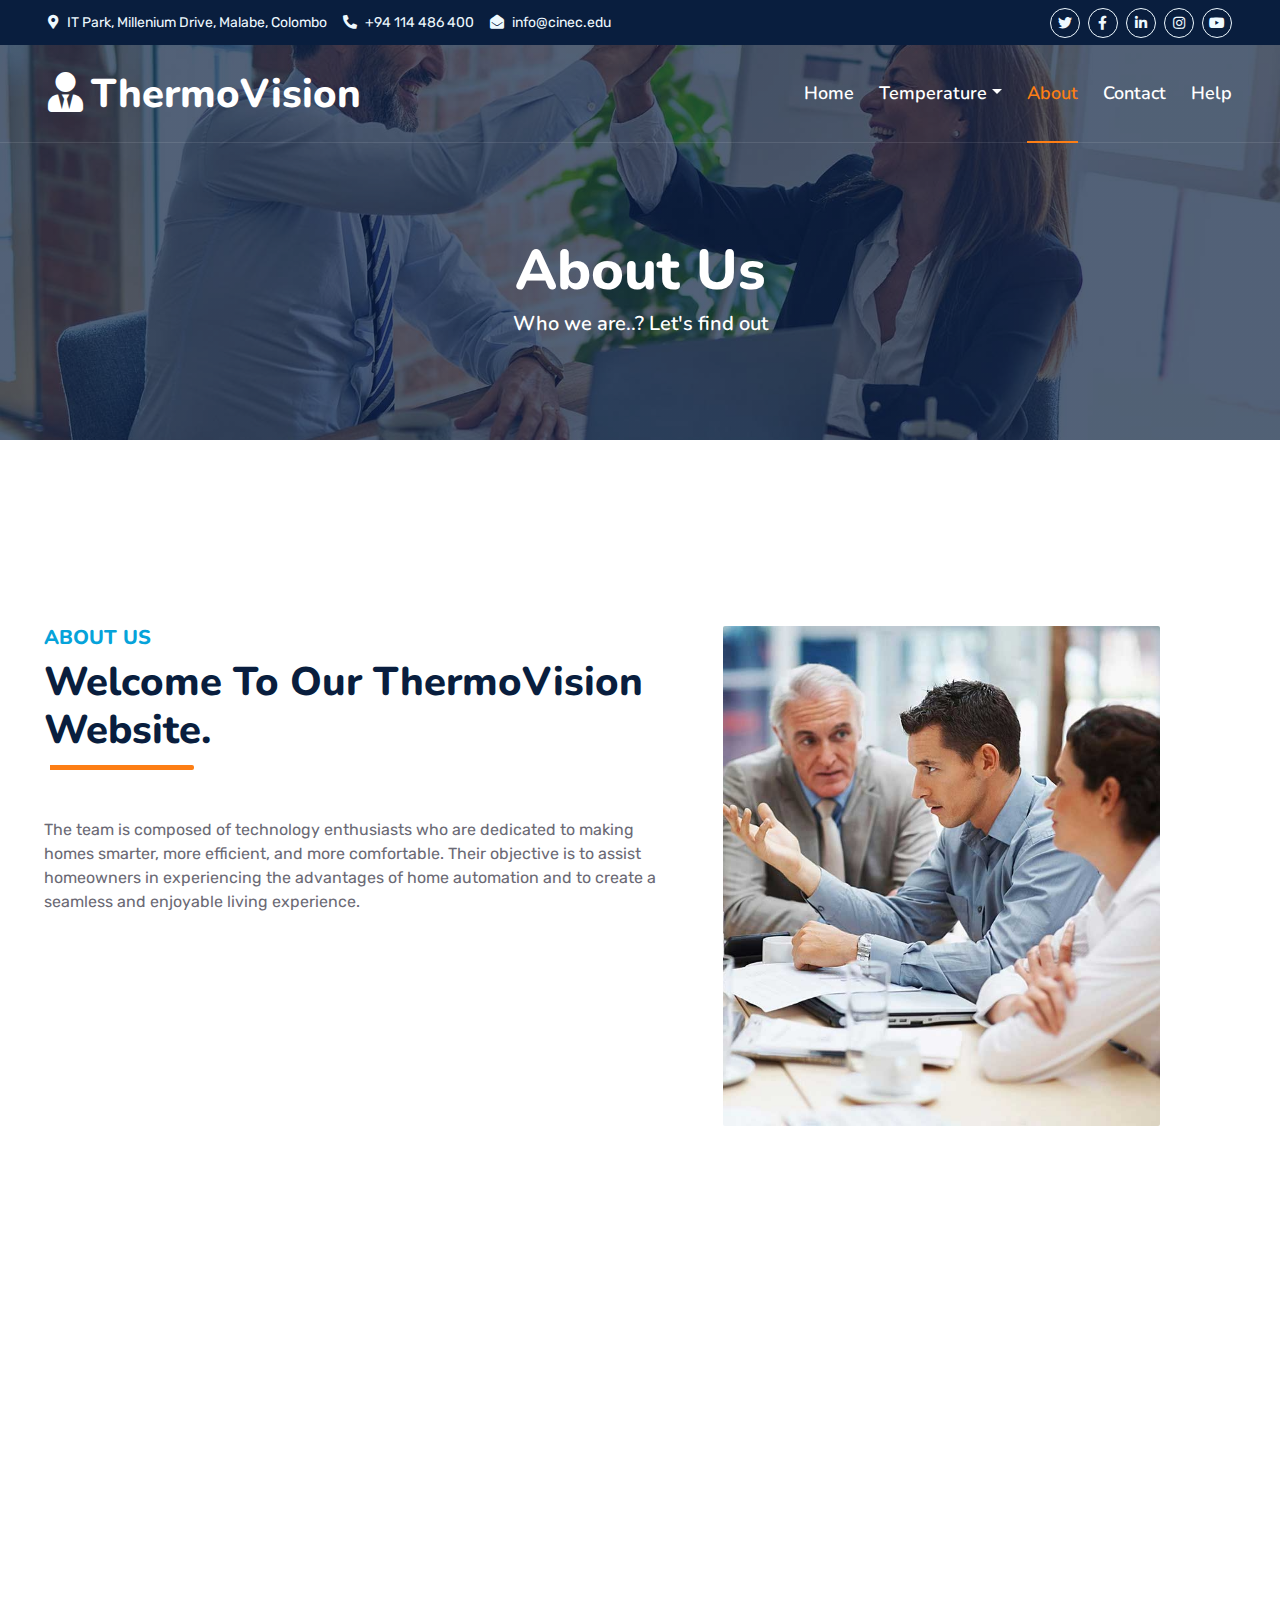
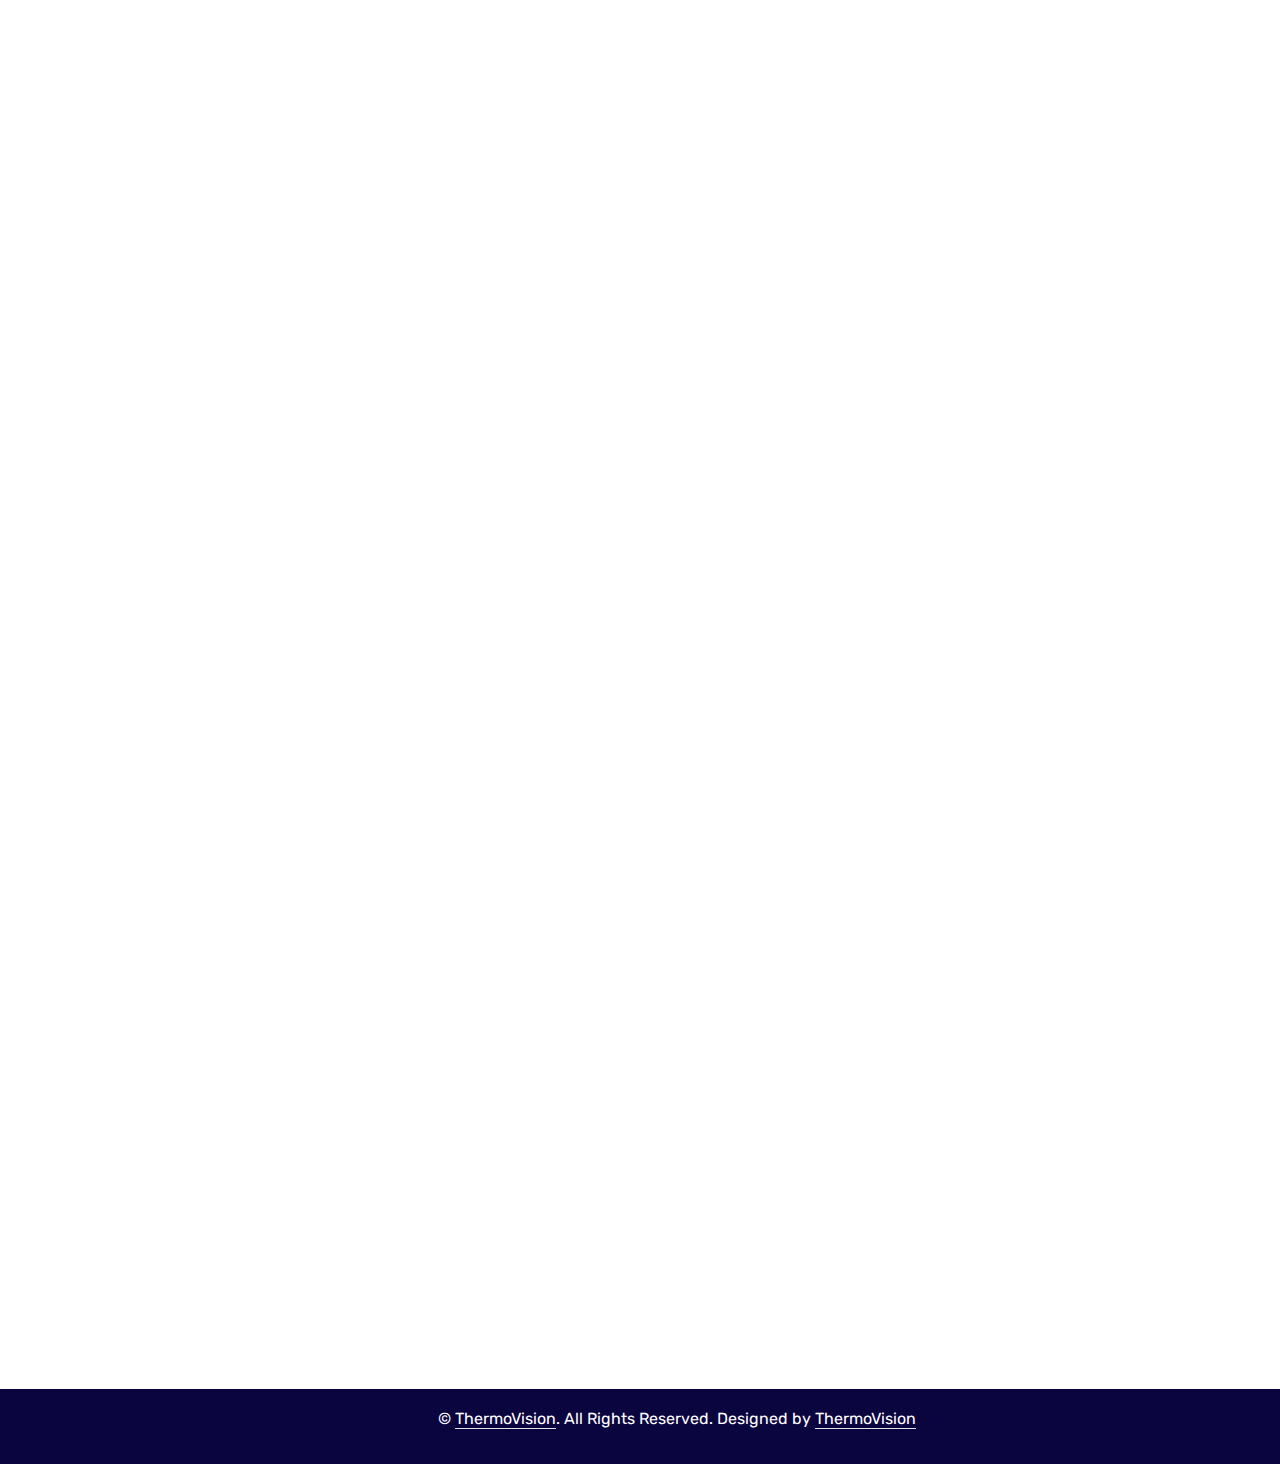
<file: about.html>
<!DOCTYPE html>
<html lang="en">

<head>
    <meta charset="utf-8">
    <title>About Us Page</title>
    <meta content="width=device-width, initial-scale=1.0" name="viewport">
    <meta content="Free HTML Templates" name="keywords">
    <meta content="Free HTML Templates" name="description">

    <!-- Favicon -->
    <link href="img/favicon.ico" rel="icon">

    <!-- Google Web Fonts -->
    <link rel="preconnect" href="https://fonts.googleapis.com">
    <link rel="preconnect" href="https://fonts.gstatic.com" crossorigin>
    <link href="https://fonts.googleapis.com/css2?family=Nunito:wght@400;600;700;800&family=Rubik:wght@400;500;600;700&display=swap" rel="stylesheet">

    <!-- Icon Font Stylesheet -->
    <link href="https://cdnjs.cloudflare.com/ajax/libs/font-awesome/5.10.0/css/all.min.css" rel="stylesheet">
    <link href="https://cdn.jsdelivr.net/npm/bootstrap-icons@1.4.1/font/bootstrap-icons.css" rel="stylesheet">

    <!-- Libraries Stylesheet -->
    <link href="lib/owlcarousel/assets/owl.carousel.min.css" rel="stylesheet">
    <link href="lib/animate/animate.min.css" rel="stylesheet">

    <!-- Customized Bootstrap Stylesheet -->
    <link href="css/bootstrap.min.css" rel="stylesheet">

    <!-- Stylesheet -->
    <link href="css/style.css" rel="stylesheet">
</head>

<body>
    <!-- Spinner Start -->
    <div id="spinner" class="show bg-white position-fixed translate-middle w-100 vh-100 top-50 start-50 d-flex align-items-center justify-content-center">
        <div class="spinner"></div>
    </div>
    <!-- Spinner End -->


    <!-- Topbar Start -->
    <div class="container-fluid bg-dark px-5 d-none d-lg-block">
        <div class="row gx-0">
            <div class="col-lg-8 text-center text-lg-start mb-2 mb-lg-0">
                <div class="d-inline-flex align-items-center" style="height: 45px;">
                    <small class="me-3 text-light"><i class="fa fa-map-marker-alt me-2"></i>IT Park, Millenium Drive, Malabe, Colombo</small>
                    <small class="me-3 text-light"><i class="fa fa-phone-alt me-2"></i>+94 114 486 400</small>
                    <small class="text-light"><i class="fa fa-envelope-open me-2"></i>info@cinec.edu</small>
                </div>
            </div>
            <div class="col-lg-4 text-center text-lg-end">
                <div class="d-inline-flex align-items-center" style="height: 45px;">
                    <a class="btn btn-sm btn-outline-light btn-sm-square rounded-circle me-2" href=""><i class="fab fa-twitter fw-normal"></i></a>
                    <a class="btn btn-sm btn-outline-light btn-sm-square rounded-circle me-2" href=""><i class="fab fa-facebook-f fw-normal"></i></a>
                    <a class="btn btn-sm btn-outline-light btn-sm-square rounded-circle me-2" href=""><i class="fab fa-linkedin-in fw-normal"></i></a>
                    <a class="btn btn-sm btn-outline-light btn-sm-square rounded-circle me-2" href=""><i class="fab fa-instagram fw-normal"></i></a>
                    <a class="btn btn-sm btn-outline-light btn-sm-square rounded-circle" href=""><i class="fab fa-youtube fw-normal"></i></a>
                </div>
            </div>
        </div>
    </div>
    <!-- Topbar End -->


    <!-- Navbar Start -->
    <div class="container-fluid position-relative p-0">
        <nav class="navbar navbar-expand-lg navbar-dark px-5 py-3 py-lg-0">
            <a href="index.html" class="navbar-brand p-0">
                <h1 class="m-0"><i class="fa fa-user-tie me-2"></i>ThermoVision</h1>
            </a>
            <button class="navbar-toggler" type="button" data-bs-toggle="collapse" data-bs-target="#navbarCollapse">
                <span class="fa fa-bars"></span>
            </button>
            <div class="collapse navbar-collapse" id="navbarCollapse">
                <div class="navbar-nav ms-auto py-0">
                    <a href="index.html" class="nav-item nav-link">Home</a>

                    <div class="nav-item dropdown">
                        <a href="#" class="nav-link dropdown-toggle" data-bs-toggle="dropdown">Temperature</a>
                        <div class="dropdown-menu m-0">
                            <a href="dashboard.php" class="dropdown-item">Temperature Panel</a>
                            <a href="History.php" class="dropdown-item">History</a>
                        </div>
                    </div>

                    <a href="about.html" class="nav-item nav-link active">About</a>
                    
                    
                    <a href="contact.html" class="nav-item nav-link">Contact</a>
                    <a href="Help.html" class="nav-item nav-link">Help</a>
                </div>
            </div>
        </nav>

        <div class="container-fluid bg-primary py-5 bg-header" style="margin-bottom: 90px;">
            <div class="row py-5">
                <div class="col-12 pt-lg-5 mt-lg-5 text-center">
                    <h1 class="display-4 text-white animated zoomIn">About Us</h1>
                    <h5 class="display -4 text-white animated zoomIn">Who we are..? Let's find out</h5>
                    
                </div>
            </div>
        </div>
    </div>
    <!-- Navbar End -->


    <!-- About Start -->
    <div class="container-fluid py-5 wow fadeInUp" data-wow-delay="0.1s">
        <div class="container py-5">
            <div class="row g-5">
                <div class="col-lg-7">
                    <div class="section-title position-relative pb-3 mb-5">
                        <h5 class="fw-bold text-primary text-uppercase">About Us</h5>
                        <h1 class="mb-0">Welcome To Our ThermoVision Website.</h1>
                    </div>
                    <p class="mb-4">The team is composed of technology enthusiasts who are dedicated to making homes smarter, more efficient, and more comfortable. Their objective is to assist homeowners in experiencing the advantages of home automation and to create a seamless and enjoyable living experience.</p>
                    <div class="row g-0 mb-3">
                        <div class="col-sm-6 wow zoomIn" data-wow-delay="0.2s">
                            <h5 class="mb-3"><i class="fa fa-check text-primary me-3"></i>Best In Industry</h5>
                            <h5 class="mb-3"><i class="fa fa-check text-primary me-3"></i>Professional Staff</h5>
                        </div>
                        <div class="col-sm-6 wow zoomIn" data-wow-delay="0.4s">
                            <h5 class="mb-3"><i class="fa fa-check text-primary me-3"></i>24/7 Exceptional Service</h5>
                            <h5 class="mb-3"><i class="fa fa-check text-primary me-3"></i>Easy To Use</h5>
                        </div>
                    </div>
                    
                </div>
                <div class="col-lg-5" style="min-height: 500px;">
                    <div class="position-relative h-100">
                        <img class="position-absolute w-100 h-100 rounded wow zoomIn" data-wow-delay="0.9s" src="img/about.jpg" style="object-fit: cover;">
                    </div>
                </div>
            </div>
        </div>
    </div>
    <!-- About End -->


    <!-- Team Start -->
    <div class="container-fluid py-5 wow fadeInUp" data-wow-delay="0.1s">
        <div class="container py-5">
            <div class="section-title text-center position-relative pb-3 mb-5 mx-auto" style="max-width: 600px;">
                <h5 class="fw-bold text-primary text-uppercase">Team Members</h5>
                <h1 class="mb-0">There Are Our Professional Team Members</h1>
            </div>
            <div class="row g-5">
                <div class="col-lg-4 wow slideInUp" data-wow-delay="0.3s">
                    <div class="team-item bg-light rounded overflow-hidden">
                        <div class="team-img position-relative overflow-hidden">
                            <img class="img-fluid w-100" src="img/Thenura.jpg" alt="projectManager">
                            <div class="team-social">
                                <a class="btn btn-lg btn-primary btn-lg-square rounded" href=""><i class="fab fa-twitter fw-normal"></i></a>
                                <a class="btn btn-lg btn-primary btn-lg-square rounded" href=""><i class="fab fa-facebook-f fw-normal"></i></a>
                                <a class="btn btn-lg btn-primary btn-lg-square rounded" href=""><i class="fab fa-instagram fw-normal"></i></a>
                                <a class="btn btn-lg btn-primary btn-lg-square rounded" href="https://www.linkedin.com/in/thenura-rathnayaka-229780202"><i class="fab fa-linkedin-in fw-normal"></i></a>
                            </div>
                        </div>
                        <div class="text-center py-4">
                            <h4 class="text-primary">Thenura Rathnayaka</h4>
                            <p class="text-uppercase m-0">Project Manager & Embedded Developer</p>
                        </div>
                    </div>
                </div>
                <div class="col-lg-4 wow slideInUp" data-wow-delay="0.6s">
                    <div class="team-item bg-light rounded overflow-hidden">
                        <div class="team-img position-relative overflow-hidden">
                            <img class="img-fluid w-100" src="img/Bhagya.jpeg" alt="">
                            <div class="team-social">
                                <a class="btn btn-lg btn-primary btn-lg-square rounded" href=""><i class="fab fa-twitter fw-normal"></i></a>
                                <a class="btn btn-lg btn-primary btn-lg-square rounded" href=""><i class="fab fa-facebook-f fw-normal"></i></a>
                                <a class="btn btn-lg btn-primary btn-lg-square rounded" href=""><i class="fab fa-instagram fw-normal"></i></a>
                                <a class="btn btn-lg btn-primary btn-lg-square rounded" href="https://www.linkedin.com/in/bhagya-wijerathna-aa177b250"><i class="fab fa-linkedin-in fw-normal"></i></a>
                            </div>
                        </div>
                        <div class="text-center py-4">
                            <h4 class="text-primary">Bhagya Wijerathna</h4>
                            <p class="text-uppercase m-0">Business Analyst & Software Developer</p>
                        </div>
                    </div>
                </div>
                <div class="col-lg-4 wow slideInUp" data-wow-delay="0.9s">
                    <div class="team-item bg-light rounded overflow-hidden">
                        <div class="team-img position-relative overflow-hidden">
                            <img class="img-fluid w-100" src="img/Minidhu.jpg" alt="">
                            <div class="team-social">
                                <a class="btn btn-lg btn-primary btn-lg-square rounded" href=""><i class="fab fa-twitter fw-normal"></i></a>
                                <a class="btn btn-lg btn-primary btn-lg-square rounded" href=""><i class="fab fa-facebook-f fw-normal"></i></a>
                                <a class="btn btn-lg btn-primary btn-lg-square rounded" href=""><i class="fab fa-instagram fw-normal"></i></a>
                                <a class="btn btn-lg btn-primary btn-lg-square rounded" href="https://www.linkedin.com/in/minidu-tharinda-976406240"><i class="fab fa-linkedin-in fw-normal"></i></a>
                            </div>
                        </div>
                        <div class="text-center py-4">
                            <h4 class="text-primary">Minidu Tharinda</h4>
                            <p class="text-uppercase m-0">Software Developer & Embedded Developer</p>
                        </div>
                    </div>
                </div>
                <div class="col-lg-4 wow slideInUp" data-wow-delay="0.6s">
                    <div class="team-item bg-light rounded overflow-hidden">
                        <div class="team-img position-relative overflow-hidden">
                            <img class="img-fluid w-100" src="img/Dilshan.jpg" alt="">
                            <div class="team-social">
                                <a class="btn btn-lg btn-primary btn-lg-square rounded" href=""><i class="fab fa-twitter fw-normal"></i></a>
                                <a class="btn btn-lg btn-primary btn-lg-square rounded" href=""><i class="fab fa-facebook-f fw-normal"></i></a>
                                <a class="btn btn-lg btn-primary btn-lg-square rounded" href=""><i class="fab fa-instagram fw-normal"></i></a>
                                <a class="btn btn-lg btn-primary btn-lg-square rounded" href="https://www.linkedin.com/in/dilshansenarath"><i class="fab fa-linkedin-in fw-normal"></i></a>
                            </div>
                        </div>
                        <div class="text-center py-4">
                            <h4 class="text-primary">Dilshan Senarath</h4>
                            <p class="text-uppercase m-0">Software Developer & Embedded Developer</p>
                        </div>
                    </div>
                </div>
                <div class="col-lg-4 wow slideInUp" data-wow-delay="0.6s">
                    <div class="team-item bg-light rounded overflow-hidden">
                        <div class="team-img position-relative overflow-hidden">
                            <img class="img-fluid w-100" src="img/Tashan.jpg" alt="">
                            <div class="team-social">
                                <a class="btn btn-lg btn-primary btn-lg-square rounded" href=""><i class="fab fa-twitter fw-normal"></i></a>
                                <a class="btn btn-lg btn-primary btn-lg-square rounded" href=""><i class="fab fa-facebook-f fw-normal"></i></a>
                                <a class="btn btn-lg btn-primary btn-lg-square rounded" href=""><i class="fab fa-instagram fw-normal"></i></a>
                                <a class="btn btn-lg btn-primary btn-lg-square rounded" href="https://www.linkedin.com/in/tashan-perera-baa792250"><i class="fab fa-linkedin-in fw-normal"></i></a>
                            </div>
                        </div>
                        <div class="text-center py-4">
                            <h4 class="text-primary">Tashan Gimantha</h4>
                            <p class="text-uppercase m-0">Software Developer & Security Consultant</p>
                        </div>
                    </div>
                </div>
                <div class="col-lg-4 wow slideInUp" data-wow-delay="0.6s">
                    <div class="team-item bg-light rounded overflow-hidden">
                        <div class="team-img position-relative overflow-hidden">
                            <img class="img-fluid w-100" src="img/Chanoli.jpg" alt="">
                            <div class="team-social">
                                <a class="btn btn-lg btn-primary btn-lg-square rounded" href=""><i class="fab fa-twitter fw-normal"></i></a>
                                <a class="btn btn-lg btn-primary btn-lg-square rounded" href=""><i class="fab fa-facebook-f fw-normal"></i></a>
                                <a class="btn btn-lg btn-primary btn-lg-square rounded" href=""><i class="fab fa-instagram fw-normal"></i></a>
                                <a class="btn btn-lg btn-primary btn-lg-square rounded" href="https://www.linkedin.com/in/chanoli-wickramanayaka-4989b3250"><i class="fab fa-linkedin-in fw-normal"></i></a>
                            </div>
                        </div>
                        <div class="text-center py-4">
                            <h4 class="text-primary">Chanoli Wickramanayaka</h4>
                            <p class="text-uppercase m-0">Database Analyst & Security Consultant</p>
                        </div>
                    </div>
                </div>
            </div>
        </div>
    </div>
    <!-- Team End -->
    

    <!-- Footer Start -->
    <div class="container-fluid bg-dark text-light mt-5 wow fadeInUp" data-wow-delay="0.1s">
        <div class="container">
            <div class="row gx-5">
                <div class="col-lg-3 col-md-6 footer-about">
                    </div>
                <div class="col-lg-8 col-md-6">
                    <div class="row gx-5">
                        <div class="col-lg-4 col-md-12 pt-5 mb-5">
                            <div class="section-title section-title-sm position-relative pb-3 mb-4">
                                <h3 class="text-light mb-0">Get In Touch</h3>
                            </div>
                            <div class="d-flex mb-2">
                                <i class="bi bi-geo-alt text-primary me-2"></i>
                                <p class="mb-0">IT Park, Millenium Drive, Malabe, Colombo</p>
                            </div>
                            <div class="d-flex mb-2">
                                <i class="bi bi-envelope-open text-primary me-2"></i>
                                <p class="mb-0">info@cinec.edu</p>
                            </div>
                            <div class="d-flex mb-2">
                                <i class="bi bi-telephone text-primary me-2"></i>
                                <p class="mb-0">+94 114 486 400</p>
                            </div>
                            <div class="d-flex mt-4">
                                <a class="btn btn-primary btn-square me-2" href="#"><i class="fab fa-twitter fw-normal"></i></a>
                                <a class="btn btn-primary btn-square me-2" href="#"><i class="fab fa-facebook-f fw-normal"></i></a>
                                <a class="btn btn-primary btn-square me-2" href="#"><i class="fab fa-linkedin-in fw-normal"></i></a>
                                <a class="btn btn-primary btn-square" href="#"><i class="fab fa-instagram fw-normal"></i></a>
                            </div>
                        </div>
                        <div class="col-lg-4 col-md-12 pt-0 pt-lg-5 mb-5">
                            <div class="section-title section-title-sm position-relative pb-3 mb-4">
                                <h3 class="text-light mb-0">Quick Links</h3>
                            </div>
                            <div class="link-animated d-flex flex-column justify-content-start">
                                <a class="text-light mb-2" href="index.html"><i class="bi bi-arrow-right text-primary me-2"></i>Home</a>
                                <a class="text-light mb-2" href="#"><i class="bi bi-arrow-right text-primary me-2"></i>Temperature</a>
                                <a class="text-light mb-2" href="about.html"><i class="bi bi-arrow-right text-primary me-2"></i>About</a>
                                <a class="text-light mb-2" href="contact.html"><i class="bi bi-arrow-right text-primary me-2"></i>Contact</a>
                                <a class="text-light mb-2" href="Help.html"><i class="bi bi-arrow-right text-primary me-2"></i>Help</a>
                            </div>
                        </div>
                        <div class="col-lg-4 col-md-12 pt-0 pt-lg-5 mb-5">
                            <div class="section-title section-title-sm position-relative pb-3 mb-4">
                                <h3 class="text-light mb-0">Popular Links</h3>
                            </div>
                            <div class="link-animated d-flex flex-column justify-content-start">
                                <a class="text-light mb-2" href="index.html"><i class="bi bi-arrow-right text-primary me-2"></i>Home</a>
                                <a class="text-light mb-2" href="#"><i class="bi bi-arrow-right text-primary me-2"></i>Temperature</a>
                                <a class="text-light mb-2" href="about.html"><i class="bi bi-arrow-right text-primary me-2"></i>About</a>
                                <a class="text-light mb-2" href="contact.html"><i class="bi bi-arrow-right text-primary me-2"></i>Contact</a>
                                <a class="text-light mb-2" href="Help.html"><i class="bi bi-arrow-right text-primary me-2"></i>Help</a>
                            </div>
                        </div>
                    </div>
                </div>
            </div>
        </div>
    </div>
    <div class="container-fluid text-white" style="background: #0b053f;">
        <div class="container justify-content-center">
            <div class="row justify-content-end justify-content-center" style="padding-left: 150px;">
                <div class="col-lg-8 col-md-6">
                    <div class="d-flex align-items-center justify-content-center" style="height: 75px;">
                        <p class="custom-class2">&copy; <a class="text-white border-bottom" href="#">ThermoVision</a>. All Rights Reserved. 
						Designed by <a class="text-white border-bottom" href="#">ThermoVision</a></p>
                    </div>
                </div>
            </div>
        </div>
    </div>
    <!-- Footer End -->


    <!-- Back to Top -->
    <a href="#" class="btn btn-lg btn-primary btn-lg-square rounded back-to-top"><i class="bi bi-arrow-up"></i></a>


    <!-- JavaScript Libraries -->
    <script src="https://code.jquery.com/jquery-3.4.1.min.js"></script>
    <script src="https://cdn.jsdelivr.net/npm/bootstrap@5.0.0/dist/js/bootstrap.bundle.min.js"></script>
    <script src="lib/wow/wow.min.js"></script>
    <script src="lib/easing/easing.min.js"></script>
    <script src="lib/waypoints/waypoints.min.js"></script>
    <script src="lib/counterup/counterup.min.js"></script>
    <script src="lib/owlcarousel/owl.carousel.min.js"></script>

    <!-- Javascript -->
    <script src="js/main.js"></script>
</body>

</html>
</file>
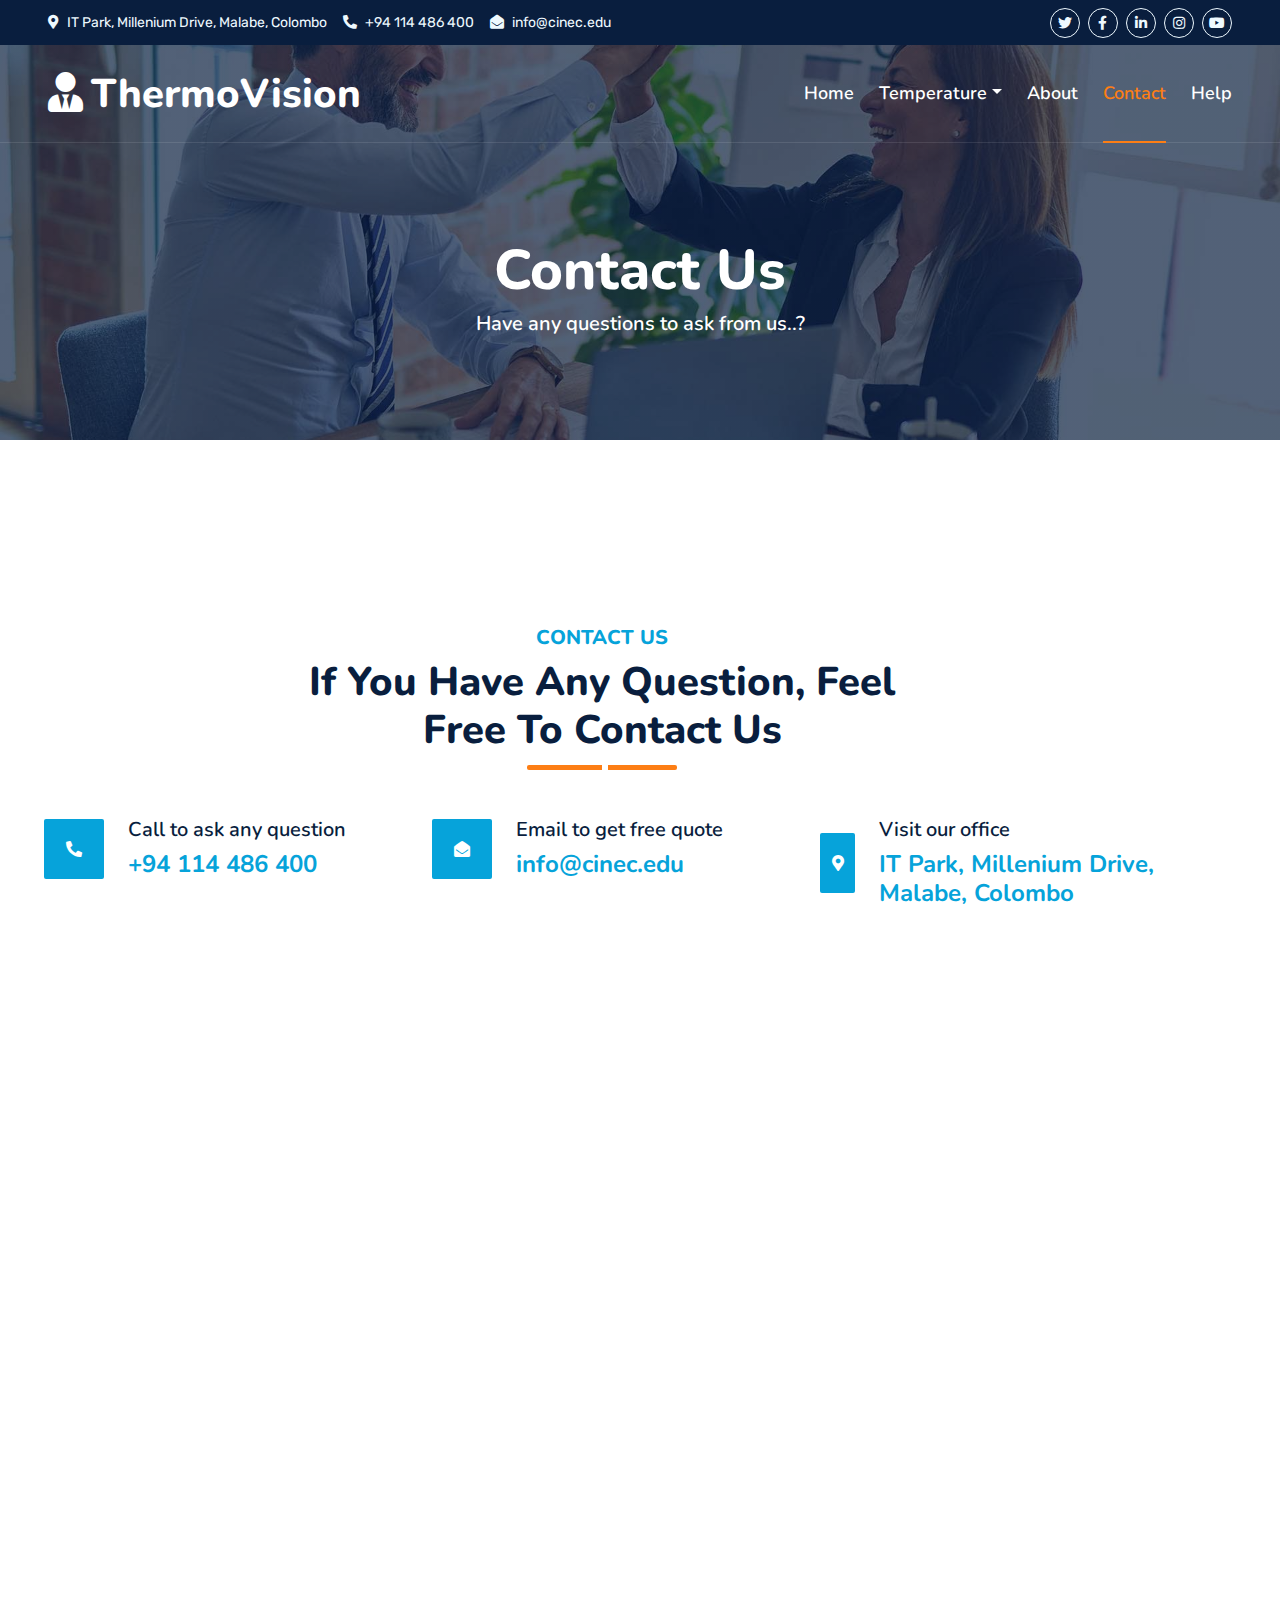
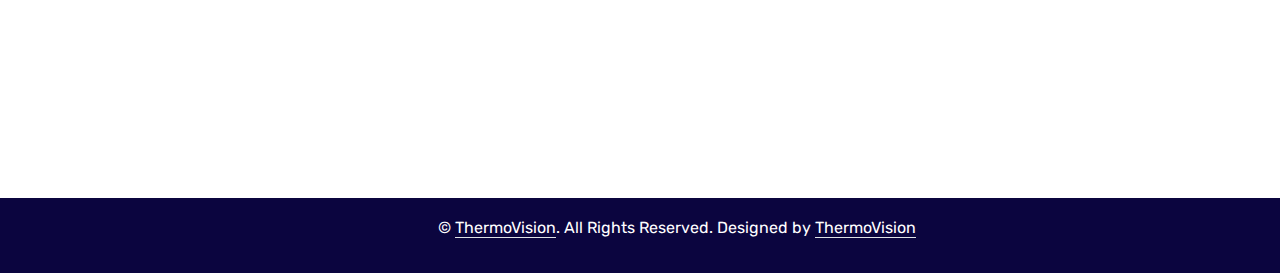
<file: contact.html>
<!DOCTYPE html>
<html lang="en">

<head>
    <meta charset="utf-8">
    <title>Contact Page</title>
    <meta content="width=device-width, initial-scale=1.0" name="viewport">
    <meta content="Free HTML Templates" name="keywords">
    <meta content="Free HTML Templates" name="description">

    <!-- Favicon -->
    <link href="img/favicon.ico" rel="icon">

    <!-- Google Web Fonts -->
    <link rel="preconnect" href="https://fonts.googleapis.com">
    <link rel="preconnect" href="https://fonts.gstatic.com" crossorigin>
    <link href="https://fonts.googleapis.com/css2?family=Nunito:wght@400;600;700;800&family=Rubik:wght@400;500;600;700&display=swap" rel="stylesheet">

    <!-- Icon Font Stylesheet -->
    <link href="https://cdnjs.cloudflare.com/ajax/libs/font-awesome/5.10.0/css/all.min.css" rel="stylesheet">
    <link href="https://cdn.jsdelivr.net/npm/bootstrap-icons@1.4.1/font/bootstrap-icons.css" rel="stylesheet">

    <!-- Libraries Stylesheet -->
    <link href="lib/owlcarousel/assets/owl.carousel.min.css" rel="stylesheet">
    <link href="lib/animate/animate.min.css" rel="stylesheet">

    <!-- Customized Bootstrap Stylesheet -->
    <link href="css/bootstrap.min.css" rel="stylesheet">

    <!-- Stylesheet -->
    <link href="css/style.css" rel="stylesheet">
</head>

<body>
    <!-- Spinner Start -->
    <div id="spinner" class="show bg-white position-fixed translate-middle w-100 vh-100 top-50 start-50 d-flex align-items-center justify-content-center">
        <div class="spinner"></div>
    </div>
    <!-- Spinner End -->


    <!-- Topbar Start -->
    <div class="container-fluid bg-dark px-5 d-none d-lg-block">
        <div class="row gx-0">
            <div class="col-lg-8 text-center text-lg-start mb-2 mb-lg-0">
                <div class="d-inline-flex align-items-center" style="height: 45px;">
                    <small class="me-3 text-light"><i class="fa fa-map-marker-alt me-2"></i>IT Park, Millenium Drive, Malabe, Colombo</small>
                    <small class="me-3 text-light"><i class="fa fa-phone-alt me-2"></i>+94 114 486 400</small>
                    <small class="text-light"><i class="fa fa-envelope-open me-2"></i>info@cinec.edu</small>
                </div>
            </div>
            <div class="col-lg-4 text-center text-lg-end">
                <div class="d-inline-flex align-items-center" style="height: 45px;">
                    <a class="btn btn-sm btn-outline-light btn-sm-square rounded-circle me-2" href=""><i class="fab fa-twitter fw-normal"></i></a>
                    <a class="btn btn-sm btn-outline-light btn-sm-square rounded-circle me-2" href=""><i class="fab fa-facebook-f fw-normal"></i></a>
                    <a class="btn btn-sm btn-outline-light btn-sm-square rounded-circle me-2" href=""><i class="fab fa-linkedin-in fw-normal"></i></a>
                    <a class="btn btn-sm btn-outline-light btn-sm-square rounded-circle me-2" href=""><i class="fab fa-instagram fw-normal"></i></a>
                    <a class="btn btn-sm btn-outline-light btn-sm-square rounded-circle" href=""><i class="fab fa-youtube fw-normal"></i></a>
                </div>
            </div>
        </div>
    </div>
    <!-- Topbar End -->


    <!-- Navbar Start -->
    <div class="container-fluid position-relative p-0">
        <nav class="navbar navbar-expand-lg navbar-dark px-5 py-3 py-lg-0">
            <a href="index.html" class="navbar-brand p-0">
                <h1 class="m-0"><i class="fa fa-user-tie me-2"></i>ThermoVision</h1>
            </a>
            <button class="navbar-toggler" type="button" data-bs-toggle="collapse" data-bs-target="#navbarCollapse">
                <span class="fa fa-bars"></span>
            </button>
            <div class="collapse navbar-collapse" id="navbarCollapse">
                <div class="navbar-nav ms-auto py-0">
                    <a href="index.html" class="nav-item nav-link">Home</a>

                    <div class="nav-item dropdown">
                        <a href="#" class="nav-link dropdown-toggle" data-bs-toggle="dropdown">Temperature</a>
                        <div class="dropdown-menu m-0">
                            <a href="dashboard.php" class="dropdown-item">Temperature Panel</a>
                            <a href="History.php" class="dropdown-item">History</a>
                        </div>
                    </div>

                    <a href="about.html" class="nav-item nav-link">About</a>

                    <a href="contact.html" class="nav-item nav-link active">Contact</a>
                    
                    <a href="Help.html" class="nav-item nav-link">Help</a>
                </div>
                </div>
        </nav>

        <div class="container-fluid bg-primary py-5 bg-header" style="margin-bottom: 90px;">
            <div class="row py-5">
                <div class="col-12 pt-lg-5 mt-lg-5 text-center">
                    <h1 class="display-4 text-white animated zoomIn">Contact Us</h1>
                    <h5 class="display -4 text-white animated zoomIn">Have any questions to ask from us..?</h5>
                    
                </div>
            </div>
        </div>
    </div>
    <!-- Navbar End -->


    <!-- Contact Start -->
    <div class="container-fluid py-5 wow fadeInUp" data-wow-delay="0.1s">
        <div class="container py-5">
            <div class="section-title text-center position-relative pb-3 mb-5 mx-auto" style="max-width: 600px;">
                <h5 class="fw-bold text-primary text-uppercase">Contact Us</h5>
                <h1 class="mb-0">If You Have Any Question, Feel Free To Contact Us</h1>
            </div>
            <div class="row g-5 mb-5">
                <div class="col-lg-4">
                    <div class="d-flex align-items-center wow fadeIn" data-wow-delay="0.1s">
                        <div class="bg-primary d-flex align-items-center justify-content-center rounded" style="width: 60px; height: 60px;">
                            <i class="fa fa-phone-alt text-white"></i>
                        </div>
                        <div class="ps-4">
                            <h5 class="mb-2">Call to ask any question</h5>
                            <h4 class="text-primary mb-0">+94 114 486 400</h4>
                        </div>
                    </div>
                </div>
                <div class="col-lg-4">
                    <div class="d-flex align-items-center wow fadeIn" data-wow-delay="0.4s">
                        <div class="bg-primary d-flex align-items-center justify-content-center rounded" style="width: 60px; height: 60px;">
                            <i class="fa fa-envelope-open text-white"></i>
                        </div>
                        <div class="ps-4">
                            <h5 class="mb-2">Email to get free quote</h5>
                            <h4 class="text-primary mb-0">info@cinec.edu</h4>
                        </div>
                    </div>
                </div>
                <div class="col-lg-4">
                    <div class="d-flex align-items-center wow fadeIn" data-wow-delay="0.8s">
                        <div class="bg-primary d-flex align-items-center justify-content-center rounded" style="width: 60px; height: 60px;">
                            <i class="fa fa-map-marker-alt text-white"></i>
                        </div>
                        <div class="ps-4">
                            <h5 class="mb-2">Visit our office</h5>
                            <h4 class="text-primary mb-0">IT Park, Millenium Drive, Malabe, Colombo</h4>
                        </div>
                    </div>
                </div>
            </div>
            <div class="row g-5">
                <div class="col-lg-6 wow slideInUp" data-wow-delay="0.3s">
                    <form>
                        <div class="row g-3">
                            <div class="col-md-6">
                                <input type="text" class="form-control border-0 bg-light px-4" placeholder="Your Name" style="height: 55px;">
                            </div>
                            <div class="col-md-6">
                                <input type="email" class="form-control border-0 bg-light px-4" placeholder="Your Email" style="height: 55px;">
                            </div>
                            <div class="col-12">
                                <input type="text" class="form-control border-0 bg-light px-4" placeholder="Subject" style="height: 55px;">
                            </div>
                            <div class="col-12">
                                <textarea class="form-control border-0 bg-light px-4 py-3" rows="4" placeholder="Message"></textarea>
                            </div>
                            <div class="col-12">
                                <button class="btn btn-primary w-100 py-3" type="submit">Send Message</button>
                            </div>
                        </div>
                    </form>
                </div>
                <div class="col-lg-6 wow slideInUp" data-wow-delay="0.3s">
                    <iframe class="position-relative rounded w-100 h-100"
                        src="https://www.google.com/maps/embed?pb=!1m18!1m12!1m3!1d3152.427567684308!2d79.95826621529516!3d6.915702977162928!2m3!1f0!2f0!3f0!3m2!1i1024!2i768!4f13.1!3m3!1m2!1s0x3ae25726e571c433%3A0xe6e8ba439e8a3bf8!2ssCinec%20Maritime%20Campus!5e0!3m2!1sen!2slk!4v1646946238614!5m2!1sen!2slk"
                        frameborder="0" style="min-height: 350px; border:0;" allowfullscreen="" aria-hidden="false"
                        tabindex="0"></iframe>
                </div>
            </div>
        </div>
    </div>
    <!-- Contact End -->

    <!-- Footer Start -->
    <div class="container-fluid bg-dark text-light mt-5 wow fadeInUp" data-wow-delay="0.1s">
        <div class="container">
            <div class="row gx-5">
                <div class="col-lg-3 col-md-6 footer-about">
                    </div>
                <div class="col-lg-8 col-md-6">
                    <div class="row gx-5">
                        <div class="col-lg-4 col-md-12 pt-5 mb-5">
                            <div class="section-title section-title-sm position-relative pb-3 mb-4">
                                <h3 class="text-light mb-0">Get In Touch</h3>
                            </div>
                            <div class="d-flex mb-2">
                                <i class="bi bi-geo-alt text-primary me-2"></i>
                                <p class="mb-0">Millenium Drive, Malabe, Colombo</p>
                            </div>
                            <div class="d-flex mb-2">
                                <i class="bi bi-envelope-open text-primary me-2"></i>
                                <p class="mb-0">info@cinec.com</p>
                            </div>
                            <div class="d-flex mb-2">
                                <i class="bi bi-telephone text-primary me-2"></i>
                                <p class="mb-0">+94 113 456 789</p>
                            </div>
                            <div class="d-flex mt-4">
                                <a class="btn btn-primary btn-square me-2" href="#"><i class="fab fa-twitter fw-normal"></i></a>
                                <a class="btn btn-primary btn-square me-2" href="#"><i class="fab fa-facebook-f fw-normal"></i></a>
                                <a class="btn btn-primary btn-square me-2" href="#"><i class="fab fa-linkedin-in fw-normal"></i></a>
                                <a class="btn btn-primary btn-square" href="#"><i class="fab fa-instagram fw-normal"></i></a>
                            </div>
                        </div>
                        <div class="col-lg-4 col-md-12 pt-0 pt-lg-5 mb-5">
                            <div class="section-title section-title-sm position-relative pb-3 mb-4">
                                <h3 class="text-light mb-0">Quick Links</h3>
                            </div>
                            <div class="link-animated d-flex flex-column justify-content-start">
                                <a class="text-light mb-2" href="index.html"><i class="bi bi-arrow-right text-primary me-2"></i>Home</a>
                                <a class="text-light mb-2" href="#"><i class="bi bi-arrow-right text-primary me-2"></i>Temperature</a>
                                <a class="text-light mb-2" href="about.html"><i class="bi bi-arrow-right text-primary me-2"></i>About</a>
                                <a class="text-light mb-2" href="contact.html"><i class="bi bi-arrow-right text-primary me-2"></i>Contact</a>
                                <a class="text-light mb-2" href="Help.html"><i class="bi bi-arrow-right text-primary me-2"></i>Help</a>
                            </div>
                        </div>
                        <div class="col-lg-4 col-md-12 pt-0 pt-lg-5 mb-5">
                            <div class="section-title section-title-sm position-relative pb-3 mb-4">
                                <h3 class="text-light mb-0">Popular Links</h3>
                            </div>
                            <div class="link-animated d-flex flex-column justify-content-start">
                                <a class="text-light mb-2" href="index.html"><i class="bi bi-arrow-right text-primary me-2"></i>Home</a>
                                <a class="text-light mb-2" href="#"><i class="bi bi-arrow-right text-primary me-2"></i>Temperature</a>
                                <a class="text-light mb-2" href="about.html"><i class="bi bi-arrow-right text-primary me-2"></i>About</a>
                                <a class="text-light mb-2" href="contact.html"><i class="bi bi-arrow-right text-primary me-2"></i>Contact</a>
                                <a class="text-light mb-2" href="Help.html"><i class="bi bi-arrow-right text-primary me-2"></i>Help</a>
                            </div>
                        </div>
                    </div>
                </div>
            </div>
        </div>
    </div>
    <div class="container-fluid text-white" style="background: #0b053f;">
        <div class="container justify-content-center">
            <div class="row justify-content-end justify-content-center" style="padding-left: 150px;">
                <div class="col-lg-8 col-md-6">
                    <div class="d-flex align-items-center justify-content-center" style="height: 75px;">
                        <p class="custom-class2">&copy; <a class="text-white border-bottom" href="#">ThermoVision</a>. All Rights Reserved. 
						Designed by <a class="text-white border-bottom" href="https://htmlcodex.com">ThermoVision</a></p>
                    </div>
                </div>
            </div>
        </div>
    </div>
    <!-- Footer End -->


    <!-- Back to Top -->
    <a href="#" class="btn btn-lg btn-primary btn-lg-square rounded back-to-top"><i class="bi bi-arrow-up"></i></a>


    <!-- JavaScript Libraries -->
    <script src="https://code.jquery.com/jquery-3.4.1.min.js"></script>
    <script src="https://cdn.jsdelivr.net/npm/bootstrap@5.0.0/dist/js/bootstrap.bundle.min.js"></script>
    <script src="lib/wow/wow.min.js"></script>
    <script src="lib/easing/easing.min.js"></script>
    <script src="lib/waypoints/waypoints.min.js"></script>
    <script src="lib/counterup/counterup.min.js"></script>
    <script src="lib/owlcarousel/owl.carousel.min.js"></script>

    <!-- Javascript -->
    <script src="js/main.js"></script>
</body>

</html>
</file>
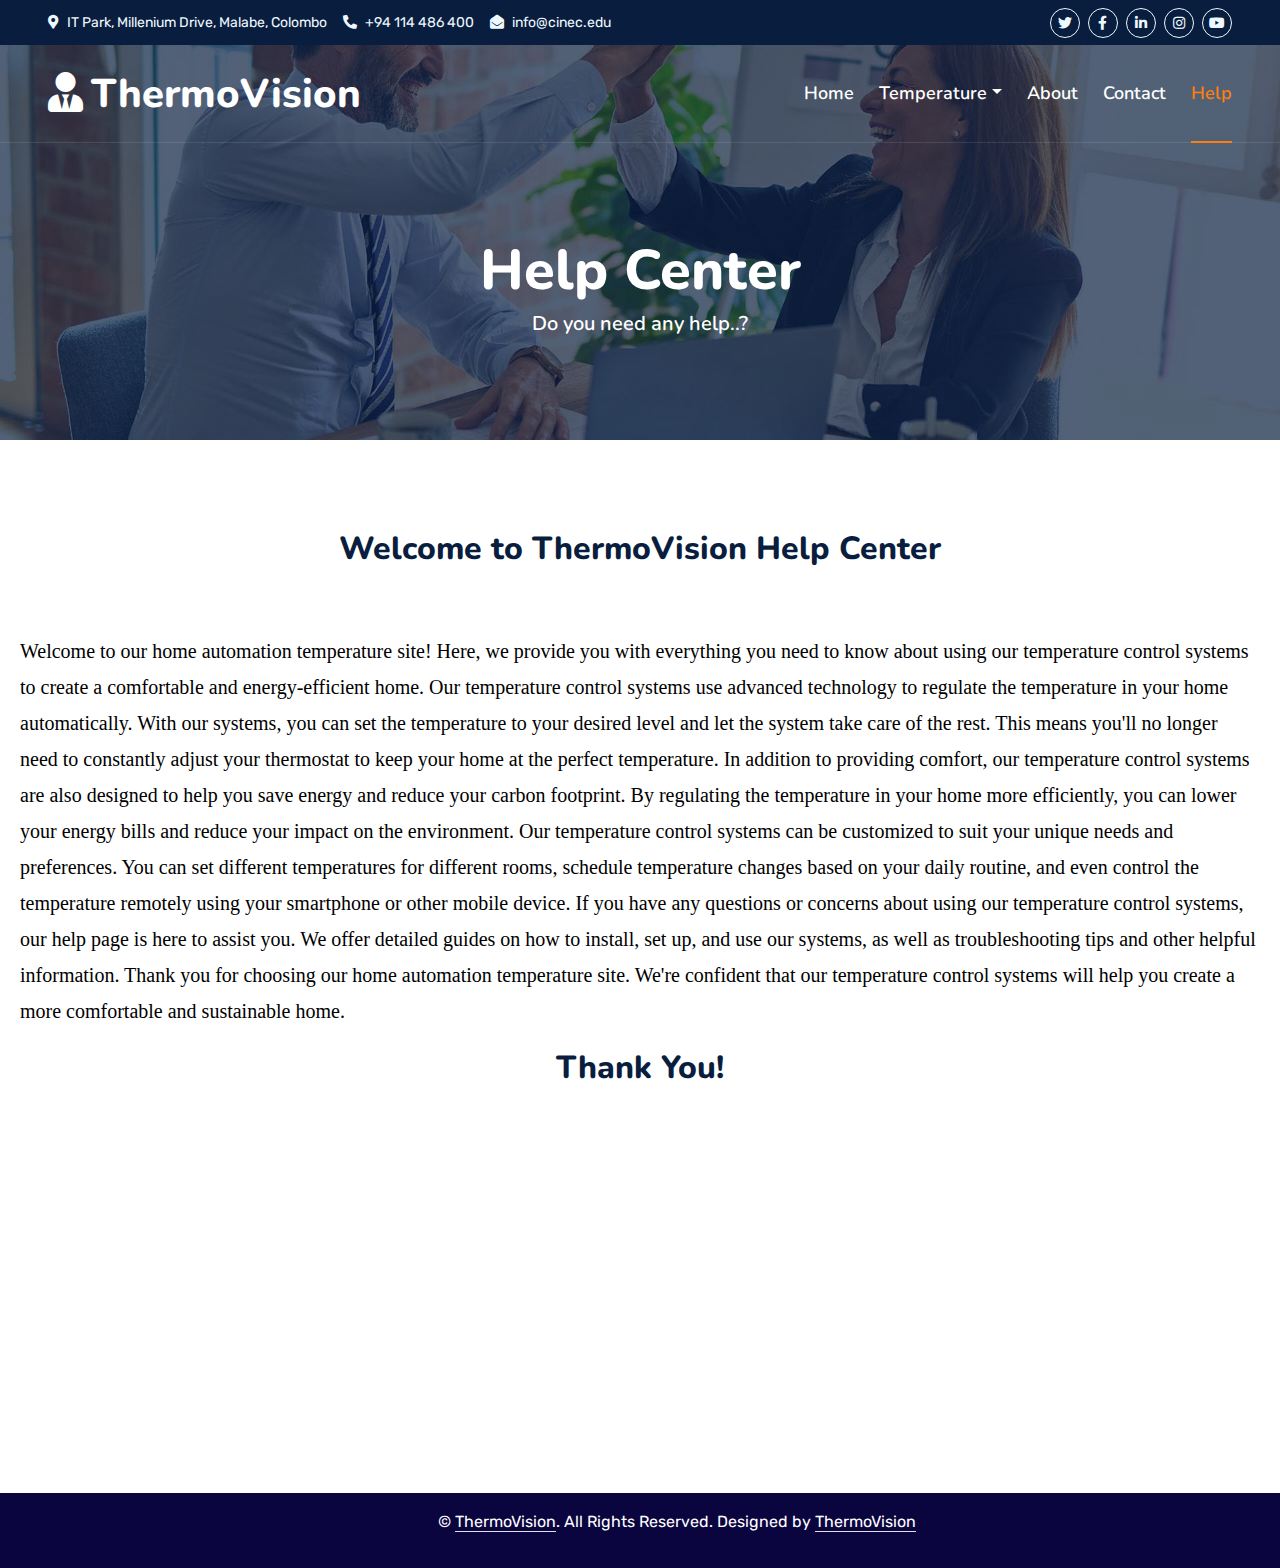
<file: Help.html>
<!DOCTYPE html>
<html lang="en">

<head>
    <meta charset="utf-8">
    <title>Help Page</title>
    <meta content="width=device-width, initial-scale=1.0" name="viewport">
    <meta content="Free HTML Templates" name="keywords">
    <meta content="Free HTML Templates" name="description">

    <!-- Favicon -->
    <link href="img/favicon.ico" rel="icon">

    <!-- Google Web Fonts -->
    <link rel="preconnect" href="https://fonts.googleapis.com">
    <link rel="preconnect" href="https://fonts.gstatic.com" crossorigin>
    <link href="https://fonts.googleapis.com/css2?family=Nunito:wght@400;600;700;800&family=Rubik:wght@400;500;600;700&display=swap" rel="stylesheet">

    <!-- Icon Font Stylesheet -->
    <link href="https://cdnjs.cloudflare.com/ajax/libs/font-awesome/5.10.0/css/all.min.css" rel="stylesheet">
    <link href="https://cdn.jsdelivr.net/npm/bootstrap-icons@1.4.1/font/bootstrap-icons.css" rel="stylesheet">

    <!-- Libraries Stylesheet -->
    <link href="lib/owlcarousel/assets/owl.carousel.min.css" rel="stylesheet">
    <link href="lib/animate/animate.min.css" rel="stylesheet">

    <!-- Customized Bootstrap Stylesheet -->
    <link href="css/bootstrap.min.css" rel="stylesheet">

    <!-- Stylesheet -->
    <link href="css/style.css" rel="stylesheet">
</head>

<body>
    <!-- Spinner Start -->
    <div id="spinner" class="show bg-white position-fixed translate-middle w-100 vh-100 top-50 start-50 d-flex align-items-center justify-content-center">
        <div class="spinner"></div>
    </div>
    <!-- Spinner End -->


    <!-- Topbar Start -->
    <div class="container-fluid bg-dark px-5 d-none d-lg-block">
        <div class="row gx-0">
            <div class="col-lg-8 text-center text-lg-start mb-2 mb-lg-0">
                <div class="d-inline-flex align-items-center" style="height: 45px;">
                    <small class="me-3 text-light"><i class="fa fa-map-marker-alt me-2"></i>IT Park, Millenium Drive, Malabe, Colombo</small>
                    <small class="me-3 text-light"><i class="fa fa-phone-alt me-2"></i>+94 114 486 400</small>
                    <small class="text-light"><i class="fa fa-envelope-open me-2"></i>info@cinec.edu</small>
                </div>
            </div>
            <div class="col-lg-4 text-center text-lg-end">
                <div class="d-inline-flex align-items-center" style="height: 45px;">
                    <a class="btn btn-sm btn-outline-light btn-sm-square rounded-circle me-2" href=""><i class="fab fa-twitter fw-normal"></i></a>
                    <a class="btn btn-sm btn-outline-light btn-sm-square rounded-circle me-2" href=""><i class="fab fa-facebook-f fw-normal"></i></a>
                    <a class="btn btn-sm btn-outline-light btn-sm-square rounded-circle me-2" href=""><i class="fab fa-linkedin-in fw-normal"></i></a>
                    <a class="btn btn-sm btn-outline-light btn-sm-square rounded-circle me-2" href=""><i class="fab fa-instagram fw-normal"></i></a>
                    <a class="btn btn-sm btn-outline-light btn-sm-square rounded-circle" href=""><i class="fab fa-youtube fw-normal"></i></a>
                </div>
            </div>
        </div>
    </div>
    <!-- Topbar End -->


    <!-- Navbar Start -->
    <div class="container-fluid position-relative p-0">
        <nav class="navbar navbar-expand-lg navbar-dark px-5 py-3 py-lg-0">
            <a href="index.html" class="navbar-brand p-0">
                <h1 class="m-0"><i class="fa fa-user-tie me-2"></i>ThermoVision</h1>
            </a>
            <button class="navbar-toggler" type="button" data-bs-toggle="collapse" data-bs-target="#navbarCollapse">
                <span class="fa fa-bars"></span>
            </button>
            <div class="collapse navbar-collapse" id="navbarCollapse">
                <div class="navbar-nav ms-auto py-0">
                    <a href="index.html" class="nav-item nav-link">Home</a>

                    <div class="nav-item dropdown">
                        <a href="#" class="nav-link dropdown-toggle" data-bs-toggle="dropdown">Temperature</a>
                        <div class="dropdown-menu m-0">
                            <a href="dashboard.html" class="dropdown-item">Temperature Panel</a>
                            <a href="History.php" class="dropdown-item">History</a>
                        </div>
                    </div>

                    <a href="about.html" class="nav-item nav-link">About</a>

                    <a href="contact.html" class="nav-item nav-link">Contact</a>
                    <a href="Help.html" class="nav-item nav-link active">Help</a>

                </div>
                </div>
        </nav>

        <div class="container-fluid bg-primary py-5 bg-header" style="margin-bottom: 90px;">
            <div class="row py-5">
                <div class="col-12 pt-lg-5 mt-lg-5 text-center">
                    <h1 class="display-4 text-white animated zoomIn"><Head>Help Center</Head></h1>
                    <h5 class="display -4 text-white animated zoomIn">Do you need any help..?</h5>
                </div>
            </div>
        </div>
    </div>
    <!-- Navbar End -->


    <!-- Full Screen Search Start -->
    <div class="modal fade" id="searchModal" tabindex="-1">
        <div class="modal-dialog modal-fullscreen">
            <div class="modal-content" style="background: rgba(9, 30, 62, .7);">
                <div class="modal-header border-0">
                    <button type="button" class="btn bg-white btn-close" data-bs-dismiss="modal" aria-label="Close"></button>
                </div>
                <div class="modal-body d-flex align-items-center justify-content-center">
                    <div class="input-group" style="max-width: 600px;">
                        <input type="text" class="form-control bg-transparent border-primary p-3" placeholder="Type search keyword">
                        <button class="btn btn-primary px-4"><i class="bi bi-search"></i></button>
                    </div>
                </div>
            </div>
        </div>
    </div>
    <!-- Full Screen Search End -->


    <!-- Content Start -->

    <div class="help">
        <h2>Welcome to ThermoVision Help Center</h2>

        <p>Welcome to our home automation temperature site! Here, we provide you with everything you need to know about using our temperature control systems to create a comfortable and energy-efficient home.
        Our temperature control systems use advanced technology to regulate the temperature in your home automatically. With our systems, you can set the temperature to your desired level and let the system take care of the rest. This means you'll no longer need to constantly adjust your thermostat to keep your home at the perfect temperature.
  In addition to providing comfort, our temperature control systems are also designed to help you save energy and reduce your carbon footprint. By regulating the temperature in your home more efficiently, you can lower your energy bills and reduce your impact on the environment.
  Our temperature control systems can be customized to suit your unique needs and preferences. You can set different temperatures for different rooms, schedule temperature changes based on your daily routine, and even control the temperature remotely using your smartphone or other mobile device.
  If you have any questions or concerns about using our temperature control systems, our help page is here to assist you. We offer detailed guides on how to install, set up, and use our systems, as well as troubleshooting tips and other helpful information.
  Thank you for choosing our home automation temperature site. We're confident that our temperature control systems will help you create a more comfortable and sustainable home.</p>
  
  <h2>Thank You!</h2>

        </div>
    
    <!-- Content End -->


    

    <!-- Footer Start -->
    <div class="container-fluid bg-dark text-light mt-5 wow fadeInUp" data-wow-delay="0.1s">
        <div class="container">
            <div class="row gx-5">
                <div class="col-lg-3 col-md-6 footer-about">
                    </div>
                <div class="col-lg-8 col-md-6">
                    <div class="row gx-5">
                        <div class="col-lg-4 col-md-12 pt-5 mb-5">
                            <div class="section-title section-title-sm position-relative pb-3 mb-4">
                                <h3 class="text-light mb-0">Get In Touch</h3>
                            </div>
                            <div class="d-flex mb-2">
                                <i class="bi bi-geo-alt text-primary me-2"></i>
                                <p class="mb-0">IT Park, Millenium Drive, Malabe, Colombo</p>
                            </div>
                            <div class="d-flex mb-2">
                                <i class="bi bi-envelope-open text-primary me-2"></i>
                                <p class="mb-0">info@cinec.edu</p>
                            </div>
                            <div class="d-flex mb-2">
                                <i class="bi bi-telephone text-primary me-2"></i>
                                <p class="mb-0">+94 114 486 400</p>
                            </div>
                            <div class="d-flex mt-4">
                                <a class="btn btn-primary btn-square me-2" href="#"><i class="fab fa-twitter fw-normal"></i></a>
                                <a class="btn btn-primary btn-square me-2" href="#"><i class="fab fa-facebook-f fw-normal"></i></a>
                                <a class="btn btn-primary btn-square me-2" href="#"><i class="fab fa-linkedin-in fw-normal"></i></a>
                                <a class="btn btn-primary btn-square" href="#"><i class="fab fa-instagram fw-normal"></i></a>
                            </div>
                        </div>
                        <div class="col-lg-4 col-md-12 pt-0 pt-lg-5 mb-5">
                            <div class="section-title section-title-sm position-relative pb-3 mb-4">
                                <h3 class="text-light mb-0">Quick Links</h3>
                            </div>
                            <div class="link-animated d-flex flex-column justify-content-start">
                                <a class="text-light mb-2" href="index.html"><i class="bi bi-arrow-right text-primary me-2"></i>Home</a>
                                <a class="text-light mb-2" href="#"><i class="bi bi-arrow-right text-primary me-2"></i>Temperature</a>
                                <a class="text-light mb-2" href="about.html"><i class="bi bi-arrow-right text-primary me-2"></i>About</a>
                                <a class="text-light mb-2" href="contact.html"><i class="bi bi-arrow-right text-primary me-2"></i>Contact</a>
                                <a class="text-light mb-2" href="Help.html"><i class="bi bi-arrow-right text-primary me-2"></i>Help</a>
                            </div>
                        </div>
                        <div class="col-lg-4 col-md-12 pt-0 pt-lg-5 mb-5">
                            <div class="section-title section-title-sm position-relative pb-3 mb-4">
                                <h3 class="text-light mb-0">Popular Links</h3>
                            </div>
                            <div class="link-animated d-flex flex-column justify-content-start">
                                <a class="text-light mb-2" href="index.html"><i class="bi bi-arrow-right text-primary me-2"></i>Home</a>
                                <a class="text-light mb-2" href="#"><i class="bi bi-arrow-right text-primary me-2"></i>Temperature</a>
                                <a class="text-light mb-2" href="about.html"><i class="bi bi-arrow-right text-primary me-2"></i>About</a>
                                <a class="text-light mb-2" href="contact.html"><i class="bi bi-arrow-right text-primary me-2"></i>Contact</a>
                                <a class="text-light mb-2" href="Help.html"><i class="bi bi-arrow-right text-primary me-2"></i>Help</a>
                            </div>
                        </div>
                    </div>
                </div>
            </div>
        </div>
    </div>
    <div class="container-fluid text-white" style="background: #0b053f;">
        <div class="container justify-content-center">
            <div class="row justify-content-end justify-content-center" style="padding-left: 150px;">
                <div class="col-lg-8 col-md-6">
                    <div class="d-flex align-items-center justify-content-center" style="height: 75px;">
                        <p class="custom-class2">&copy; <a class="text-white border-bottom" href="#">ThermoVision</a>. All Rights Reserved. 
						Designed by <a class="text-white border-bottom" href="https://htmlcodex.com">ThermoVision</a></p>
                    </div>
                </div>
            </div>
        </div>
    </div>
    <!-- Footer End -->


    <!-- Back to Top -->
    <a href="#" class="btn btn-lg btn-primary btn-lg-square rounded back-to-top"><i class="bi bi-arrow-up"></i></a>


    <!-- JavaScript Libraries -->
    <script src="https://code.jquery.com/jquery-3.4.1.min.js"></script>
    <script src="https://cdn.jsdelivr.net/npm/bootstrap@5.0.0/dist/js/bootstrap.bundle.min.js"></script>
    <script src="lib/wow/wow.min.js"></script>
    <script src="lib/easing/easing.min.js"></script>
    <script src="lib/waypoints/waypoints.min.js"></script>
    <script src="lib/counterup/counterup.min.js"></script>
    <script src="lib/owlcarousel/owl.carousel.min.js"></script>

    <!-- Javascript -->
    <script src="js/main.js"></script>
    
</body>

</html>
</file>
<file: css/style.css>
/********** Template CSS **********/
:root {
    --primary: #fd7e14;
    --secondary: #34AD54;
    --light: #EEF9FF;
    --dark: #091E3E;
}


/*** Spinner ***/
.spinner {
    width: 40px;
    height: 40px;
    background: var(--primary);
    margin: 100px auto;
    -webkit-animation: sk-rotateplane 1.2s infinite ease-in-out;
    animation: sk-rotateplane 1.2s infinite ease-in-out;
}

@-webkit-keyframes sk-rotateplane {
    0% {
        -webkit-transform: perspective(120px)
    }
    50% {
        -webkit-transform: perspective(120px) rotateY(180deg)
    }
    100% {
        -webkit-transform: perspective(120px) rotateY(180deg) rotateX(180deg)
    }
}

@keyframes sk-rotateplane {
    0% {
        transform: perspective(120px) rotateX(0deg) rotateY(0deg);
        -webkit-transform: perspective(120px) rotateX(0deg) rotateY(0deg)
    }
    50% {
        transform: perspective(120px) rotateX(-180.1deg) rotateY(0deg);
        -webkit-transform: perspective(120px) rotateX(-180.1deg) rotateY(0deg)
    }
    100% {
        transform: perspective(120px) rotateX(-180deg) rotateY(-179.9deg);
        -webkit-transform: perspective(120px) rotateX(-180deg) rotateY(-179.9deg);
    }
}

#spinner {
    opacity: 0;
    visibility: hidden;
    transition: opacity .5s ease-out, visibility 0s linear .5s;
    z-index: 99999;
}

#spinner.show {
    transition: opacity .5s ease-out, visibility 0s linear 0s;
    visibility: visible;
    opacity: 1;
}


/*** Heading ***/
h1,
h2,
.fw-bold {
    font-weight: 800 !important;
}

h3,
h4,
.fw-semi-bold {
    font-weight: 700 !important;
}

h5,
h6,
.fw-medium {
    font-weight: 600 !important;
}


/*** Button ***/
.btn {
    font-family: 'Nunito', sans-serif;
    font-weight: 600;
    transition: .5s;
}

.btn-primary,
.btn-secondary {
    color: #FFFFFF;
    box-shadow: inset 0 0 0 50px transparent;
}

.btn-primary:hover {
    box-shadow: inset 0 0 0 0 var(--primary);
}

.btn-secondary:hover {
    box-shadow: inset 0 0 0 0 var(--secondary);
}

.btn-square {
    width: 36px;
    height: 36px;
}

.btn-sm-square {
    width: 30px;
    height: 30px;
}

.btn-lg-square {
    width: 48px;
    height: 48px;
}

.btn-square,
.btn-sm-square,
.btn-lg-square {
    padding-left: 0;
    padding-right: 0;
    text-align: center;
}


/*** Navbar ***/
.navbar-dark .navbar-nav .nav-link {
    font-family: 'Nunito', sans-serif;
    position: relative;
    margin-left: 25px;
    padding: 35px 0;
    color: #FFFFFF;
    font-size: 18px;
    font-weight: 600;
    outline: none;
    transition: .5s;
}

.sticky-top.navbar-dark .navbar-nav .nav-link {
    padding: 20px 0;
    color: var(--dark);
}

.navbar-dark .navbar-nav .nav-link:hover,
.navbar-dark .navbar-nav .nav-link.active {
    color: var(--primary);
}

.navbar-dark .navbar-brand h1 {
    color: #FFFFFF;
}

.navbar-dark .navbar-toggler {
    color: var(--primary) !important;
    border-color: var(--primary) !important;
}

@media (max-width: 991.98px) {
    .sticky-top.navbar-dark {
        position: relative;
        background: #FFFFFF;
    }

    .navbar-dark .navbar-nav .nav-link,
    .navbar-dark .navbar-nav .nav-link.show,
    .sticky-top.navbar-dark .navbar-nav .nav-link {
        padding: 10px 0;
        color: var(--dark);
    }

    .navbar-dark .navbar-brand h1 {
        color: var(--primary);
    }
}

@media (min-width: 992px) {
    .navbar-dark {
        position: absolute;
        width: 100%;
        top: 0;
        left: 0;
        border-bottom: 1px solid rgba(256, 256, 256, .1);
        z-index: 999;
    }
    
    .sticky-top.navbar-dark {
        position: fixed;
        background: #FFFFFF;
    }

    .navbar-dark .navbar-nav .nav-link::before {
        position: absolute;
        content: "";
        width: 0;
        height: 2px;
        bottom: -1px;
        left: 50%;
        background: var(--primary);
        transition: .5s;
    }

    .navbar-dark .navbar-nav .nav-link:hover::before,
    .navbar-dark .navbar-nav .nav-link.active::before {
        width: 100%;
        left: 0;
    }

    .navbar-dark .navbar-nav .nav-link.nav-contact::before {
        display: none;
    }

    .sticky-top.navbar-dark .navbar-brand h1 {
        color: var(--primary);
    }
}


/*** Carousel ***/
.carousel-caption {
    top: 0;
    left: 0;
    right: 0;
    bottom: 0;
    background: rgba(9, 30, 62, .7);
    z-index: 1;
}

@media (max-width: 576px) {
    .carousel-caption h5 {
        font-size: 14px;
        font-weight: 500 !important;
    }

    .carousel-caption h1 {
        font-size: 30px;
        font-weight: 600 !important;
    }
}

.carousel-control-prev,
.carousel-control-next {
    width: 10%;
}

.carousel-control-prev-icon,
.carousel-control-next-icon {
    width: 3rem;
    height: 3rem;
}


/*** Section Title ***/
.section-title::before {
    position: absolute;
    content: "";
    width: 150px;
    height: 5px;
    left: 0;
    bottom: 0;
    background: var(--primary);
    border-radius: 2px;
}

.section-title.text-center::before {
    left: 50%;
    margin-left: -75px;
}

.section-title.section-title-sm::before {
    width: 90px;
    height: 3px;
}

.section-title::after {
    position: absolute;
    content: "";
    width: 6px;
    height: 5px;
    bottom: 0px;
    background: #FFFFFF;
    -webkit-animation: section-title-run 5s infinite linear;
    animation: section-title-run 5s infinite linear;
}

.section-title.section-title-sm::after {
    width: 4px;
    height: 3px;
}

.section-title.text-center::after {
    -webkit-animation: section-title-run-center 5s infinite linear;
    animation: section-title-run-center 5s infinite linear;
}

.section-title.section-title-sm::after {
    -webkit-animation: section-title-run-sm 5s infinite linear;
    animation: section-title-run-sm 5s infinite linear;
}

@-webkit-keyframes section-title-run {
    0% {left: 0; } 50% { left : 145px; } 100% { left: 0; }
}

@-webkit-keyframes section-title-run-center {
    0% { left: 50%; margin-left: -75px; } 50% { left : 50%; margin-left: 45px; } 100% { left: 50%; margin-left: -75px; }
}

@-webkit-keyframes section-title-run-sm {
    0% {left: 0; } 50% { left : 85px; } 100% { left: 0; }
}


/*** Service ***/
.service-item {
    position: relative;
    height: 300px;
    padding: 0 30px;
    transition: .5s;
}

.service-item .service-icon {
    margin-bottom: 30px;
    width: 60px;
    height: 60px;
    display: flex;
    align-items: center;
    justify-content: center;
    background: var(--primary);
    border-radius: 2px;
    transform: rotate(-45deg);
}

.service-item .service-icon i {
    transform: rotate(45deg);
}

.service-item a.btn {
    position: absolute;
    width: 60px;
    bottom: -48px;
    left: 50%;
    margin-left: -30px;
    opacity: 0;
}

.service-item:hover a.btn {
    bottom: -24px;
    opacity: 1;
}


/*** Testimonial ***/
.testimonial-carousel .owl-dots {
    margin-top: 15px;
    display: flex;
    align-items: flex-end;
    justify-content: center;
}

.testimonial-carousel .owl-dot {
    position: relative;
    display: inline-block;
    margin: 0 5px;
    width: 15px;
    height: 15px;
    background: #DDDDDD;
    border-radius: 2px;
    transition: .5s;
}

.testimonial-carousel .owl-dot.active {
    width: 30px;
    background: var(--primary);
}

.testimonial-carousel .owl-item.center {
    position: relative;
    z-index: 1;
}

.testimonial-carousel .owl-item .testimonial-item {
    transition: .5s;
}

.testimonial-carousel .owl-item.center .testimonial-item {
    background: #FFFFFF !important;
    box-shadow: 0 0 30px #DDDDDD;
}


/*** Team ***/
.team-item {
    transition: .5s;
}

.team-social {
    position: absolute;
    width: 100%;
    height: 100%;
    top: 0;
    left: 0;
    display: flex;
    align-items: center;
    justify-content: center;
    transition: .5s;
}

.team-social a.btn {
    position: relative;
    margin: 0 3px;
    margin-top: 100px;
    opacity: 0;
}

.team-item:hover {
    box-shadow: 0 0 30px #DDDDDD;
}

.team-item:hover .team-social {
    background: rgba(9, 30, 62, .7);
}

.team-item:hover .team-social a.btn:first-child {
    opacity: 1;
    margin-top: 0;
    transition: .3s 0s;
}

.team-item:hover .team-social a.btn:nth-child(2) {
    opacity: 1;
    margin-top: 0;
    transition: .3s .05s;
}

.team-item:hover .team-social a.btn:nth-child(3) {
    opacity: 1;
    margin-top: 0;
    transition: .3s .1s;
}

.team-item:hover .team-social a.btn:nth-child(4) {
    opacity: 1;
    margin-top: 0;
    transition: .3s .15s;
}

.team-item .team-img img,
.blog-item .blog-img img  {
    transition: .5s;
}

.team-item:hover .team-img img,
.blog-item:hover .blog-img img {
    transform: scale(1.15);
}


/*** Miscellaneous ***/
@media (min-width: 991.98px) {
    .facts {
        position: relative;
        margin-top: -75px;
        z-index: 1;
    }
}

.back-to-top {
    position: fixed;
    display: none;
    right: 45px;
    bottom: 45px;
    z-index: 99;
}

.bg-header {
    background: linear-gradient(rgba(9, 30, 62, .7), rgba(9, 30, 62, .7)), url(../img/carousel-1.jpg) center center no-repeat;
    background-size: cover;
}

.link-animated a {
    transition: .5s;
}

.link-animated a:hover {
    padding-left: 10px;
}

@media (min-width: 767.98px) {
    .footer-about {
        margin-bottom: -75px;
    }
}

.container{
    margin-left: 20px;
}

.ms-3{
    border-radius: 13px;
    height: 40px;
    margin-bottom: 3PX;
    
}

.custom-class3{
    padding-right: 100px;
}

.ms-auto{
    margin-left: auto;
    border-radius: 13px;
}

.mb-3{
    color: #fd7e14;
}

.centered td{
    text-align: center;
}

.centered th{
    text-align: center;
}

.centered{
    
    width: 100%;
    border-collapse: collapse;
    color: black;
    border: 2px;
    border-color: black;
}

.current{
    background-color: #f7f7f7;
    border: 2px solid black;
    padding: 100px;
    margin: 20px;
    width: 50px;
    height: 100px;
    text-align: center;
}

.help h2{

    justify-content: center;
    text-align: center;
    margin-bottom: 5%;

}

.help p{
  font-family: 'Times New Roman', Times, serif;
  font-size: 20px;
  line-height: 1.8;
  margin: 20px;
  color: black;
  justify-content: center;

    
}
</file>
